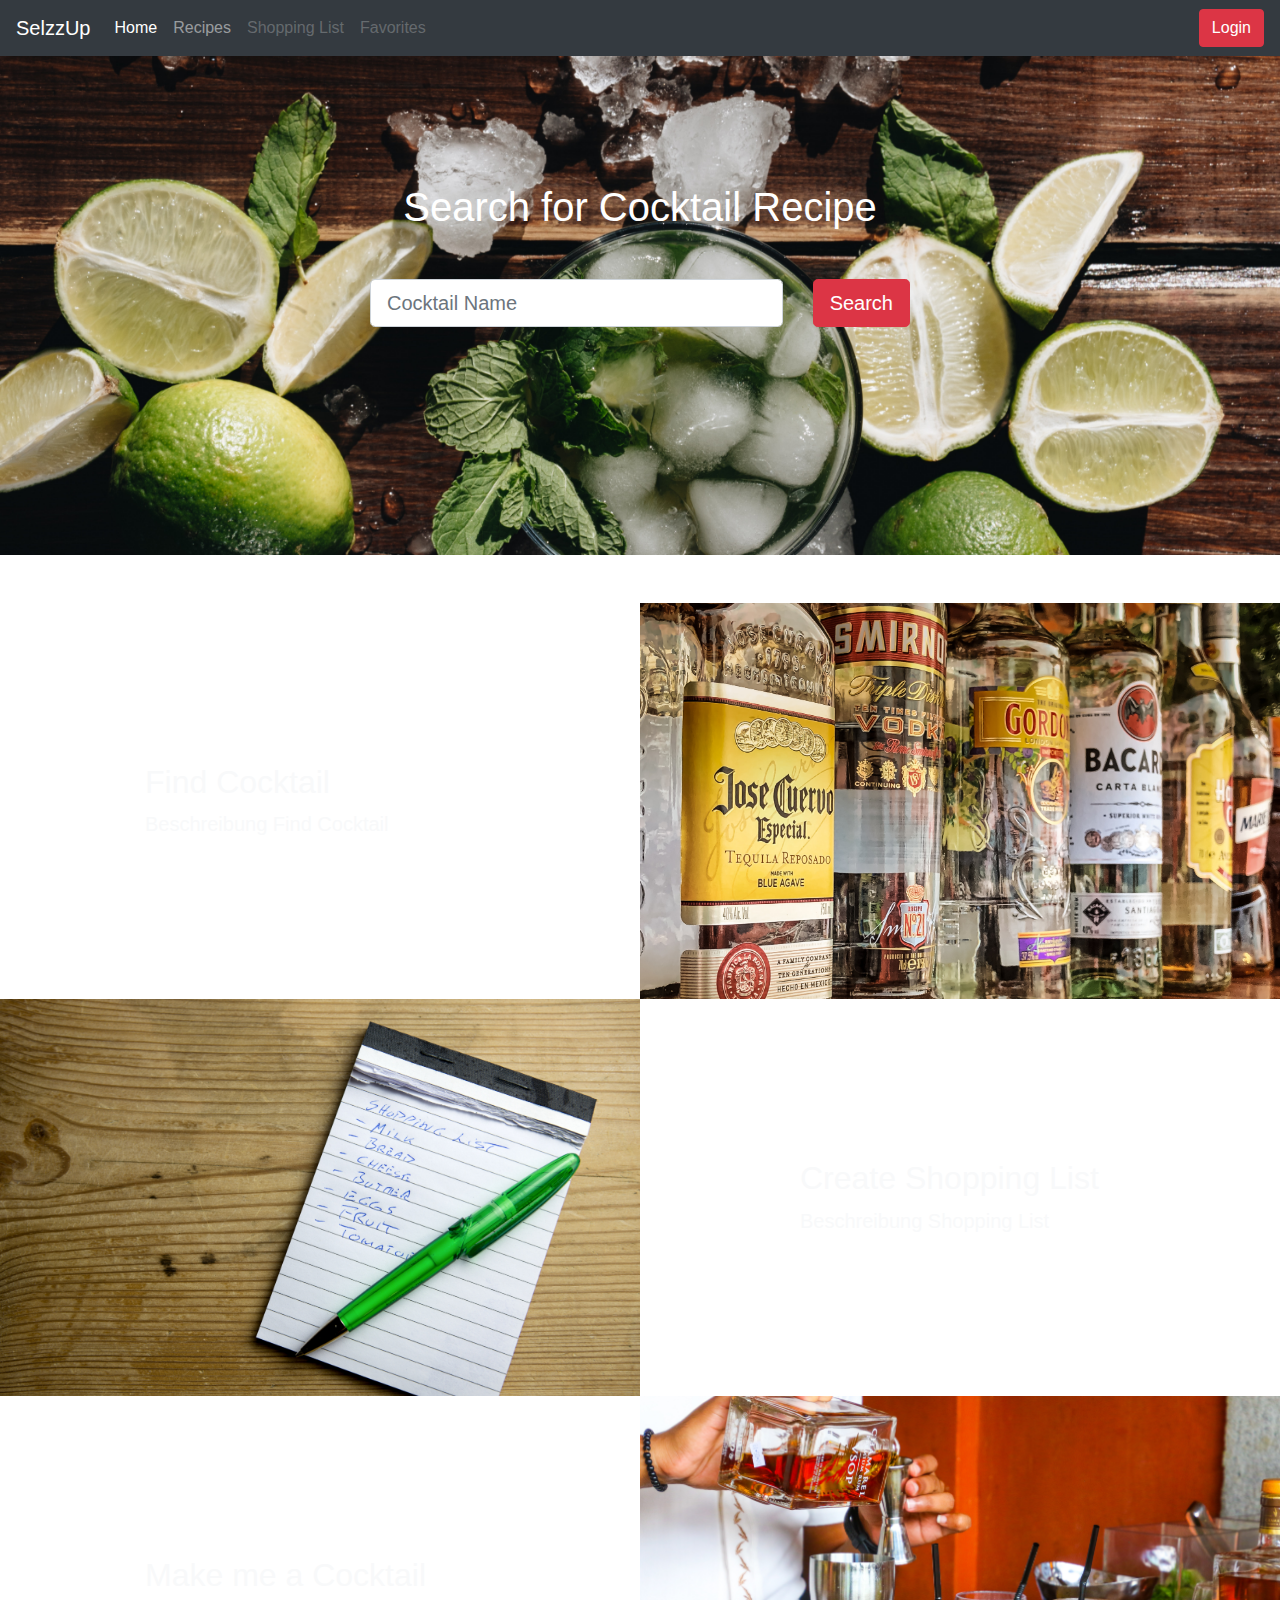
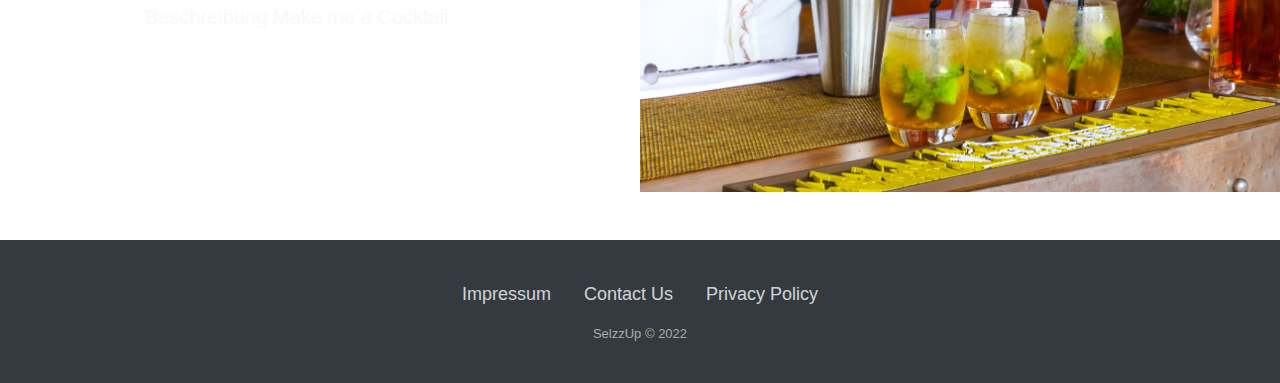
<file: index.html>
<!DOCTYPE html>
<html lang="de">
<head>
  <title>Cocktail</title>
  <meta charset="utf-8">
  <meta name="viewport" content="width=device-width, initial-scale=1">
  <link rel="stylesheet" href="https://stackpath.bootstrapcdn.com/bootstrap/4.3.1/css/bootstrap.min.css" integrity="sha384-ggOyR0iXCbMQv3Xipma34MD+dH/1fQ784/j6cY/iJTQUOhcWr7x9JvoRxT2MZw1T" crossorigin="anonymous">
  <script src="https://cdn.jsdelivr.net/npm/bootstrap@5.1.3/dist/js/bootstrap.bundle.min.js"></script>
  <link rel="stylesheet" href="css/style.css">
</head>
<body>
  <nav class="navbar navbar-expand-lg navbar-dark bg-dark fixed-top">
      <button class="navbar-toggler" type="button">
        <span class="navbar-toggler-icon"></span>
      </button>
      <a class="navbar-brand" href="#">SelzzUp</a>
      <div class="collapse navbar-collapse justify-content-between">
        <ul class="navbar-nav me-auto mb-2 mb-lg-0 ">
          <li class="nav-item">
            <a class="nav-link active" href="#">Home</a>
          </li>
          <li class="nav-item">
            <a class="nav-link" href="searchForCocktail.html">Recipes</a>
          </li>
          <li class="nav-item">
            <a class="nav-link disabled" href="#">Shopping List</a>
          </li>
          <li class="nav-item">
            <a class="nav-link disabled" href="#">Favorites</a>
          </li>
        </ul>
        <button class="btn btn-danger" onclick="window.location.href ='login.html';">Login</button>
        
      </div>
  </nav>
  <header class="masthead coverImageMain" >
    <div class="container position-relative">
        <div class="row justify-content-center">
            <div class="col-xl-6">
                <div class="text-center text-white">
                    <h1 class="mb-5">Search for Cocktail Recipe</h1>
                    <form class="form-search" id="cocktailNameForm">
                        <div class="row">
                            <div class="col">
                                <input class="form-control form-control-lg" id="cocktailName" type="cocktailName" placeholder="Cocktail Name"/>
                            </div>
                            <div class="col-auto"><button class="btn btn-danger btn-lg" id="submitButton" type="submit">Search</button></div>
                        </div>
                    </form>
                </div>
            </div>
        </div>
    </div>
  </header>
  <section class="showcase mt-5">
    <div class="container-fluid p-0">
        <div class="row g-0" onclick="location.href='searchForCocktail.html';">
            <div class="col-lg-6 order-lg-2 showcase-img" style="background-image: url('assets/alcohol_shelf.jpg')"></div>
            <div class="col-lg-6 order-lg-1 my-auto showcase-text">
                <h2 class="text-light">Find Cocktail</h2>
                <p class="lead mb-0 text-light">Beschreibung Find Cocktail</p>
            </div>
        </div>
        <div class="row g-0">
            <div class="col-lg-6 showcase-img" style="background-image: url('assets/shopping_list.jpg')"></div>
            <div class="col-lg-6 my-auto showcase-text">
                <h2 class="text-light">Create Shopping List</h2>
                <p class="lead mb-0 text-light">Beschreibung Shopping List</p>
            </div>
        </div>
        <div class="row g-0">
            <div class="col-lg-6 order-lg-2 showcase-img" style="background-image: url('assets/make_cocktail.jpg')"></div>
            <div class="col-lg-6 order-lg-1 my-auto showcase-text">
                <h2 class="text-light">Make me a Cocktail</h2>
                <p class="lead mb-0 text-light">Beschreibung Make me a Cocktail</p>
            </div>
        </div>
    </div>
</section>

  </div>
  <div class="footer-basic bg-dark footer-dark mt-5">
    <footer>
        <ul class="list-inline">
            <li class="list-inline-item text-light"><a href="#">Impressum</a></li>
            <li class="list-inline-item text-light"><a href="#">Contact Us</a></li>
            <li class="list-inline-item text-light"><a href="#">Privacy Policy</a></li>
        </ul>
        <p class="copyright">SelzzUp © 2022</p>
    </footer>
  </div>
<script src="https://code.jquery.com/jquery-3.3.1.slim.min.js" integrity="sha384-q8i/X+965DzO0rT7abK41JStQIAqVgRVzpbzo5smXKp4YfRvH+8abtTE1Pi6jizo" crossorigin="anonymous"></script>
<script src="https://cdnjs.cloudflare.com/ajax/libs/popper.js/1.14.7/umd/popper.min.js" integrity="sha384-UO2eT0CpHqdSJQ6hJty5KVphtPhzWj9WO1clHTMGa3JDZwrnQq4sF86dIHNDz0W1" crossorigin="anonymous"></script>
<script src="https://stackpath.bootstrapcdn.com/bootstrap/4.3.1/js/bootstrap.min.js" integrity="sha384-JjSmVgyd0p3pXB1rRibZUAYoIIy6OrQ6VrjIEaFf/nJGzIxFDsf4x0xIM+B07jRM" crossorigin="anonymous"></script>
</body>
</html>
</file>
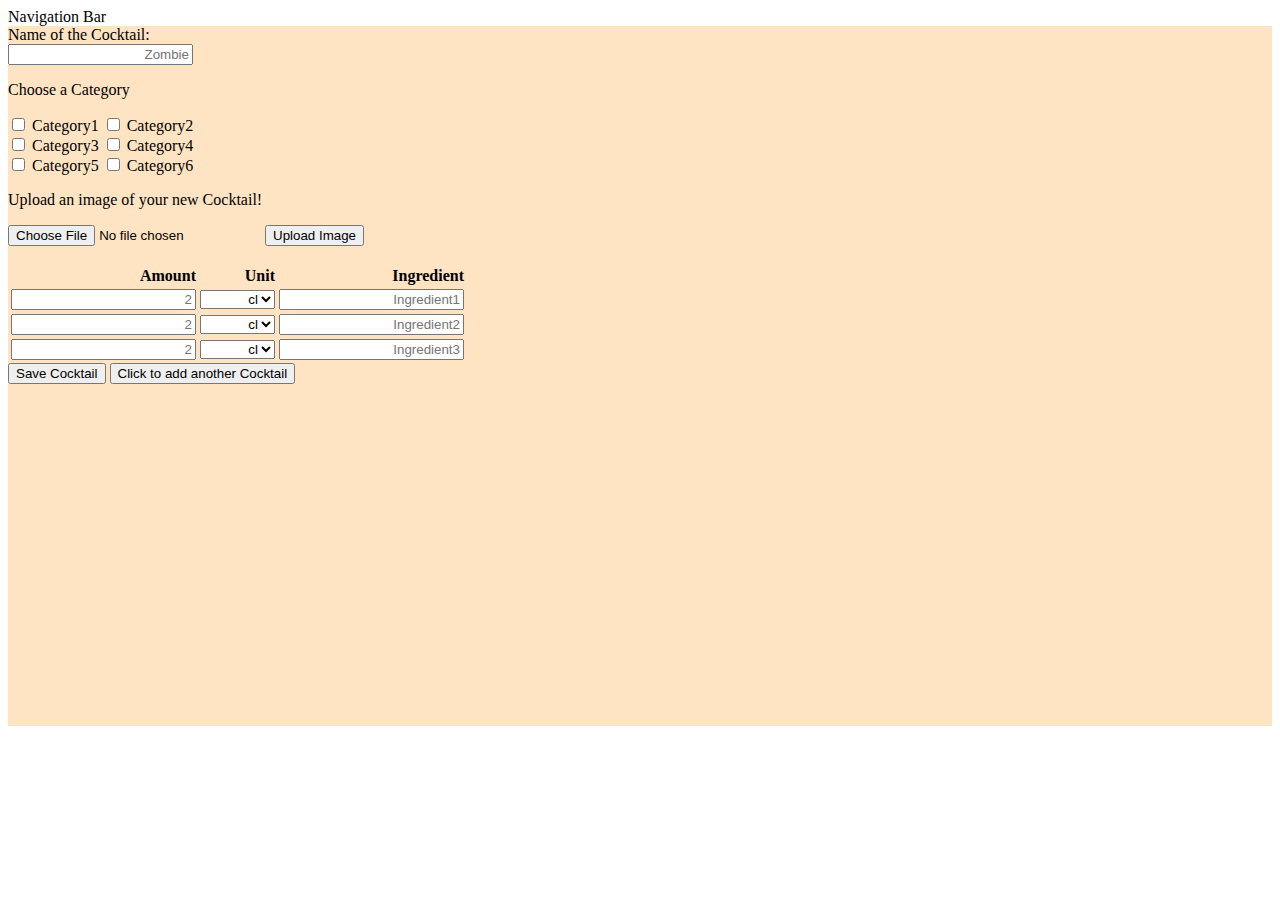
<file: Recipe_Cocktial_Website/createNewCocktail.html>
<!DOCTYPE html>
<html lang="en">
    <head>
        <meta charset="UTF-8">
        <meta http-equiv="X-UA-Compatible" content="IE=edge">
        <meta name="viewport" content="width=device-width, initial-scale=1.0">
        <title>Create new Cocktail</title>
        <link href="style.css" type="text/css" rel="stylesheet">
        <link href="https://cdn.jsdelivr.net/npm/bootstrap@5.0.2/dist/css/bootstrap.min.css" rel="stylesheet" integrity="sha384-EVSTQN3/azprG1Anm3QDgpJLIm9Nao0Yz1ztcQTwFspd3yD65VohhpuuCOmLASjC" crossorigin="anonymous">
        <script src="https://code.jquery.com/jquery-3.2.1.slim.min.js" integrity="sha384-KJ3o2DKtIkvYIK3UENzmM7KCkRr/rE9/Qpg6aAZGJwFDMVNA/GpGFF93hXpG5KkN" crossorigin="anonymous"></script>
        <script src="https://cdnjs.cloudflare.com/ajax/libs/popper.js/1.12.9/umd/popper.min.js" integrity="sha384-ApNbgh9B+Y1QKtv3Rn7W3mgPxhU9K/ScQsAP7hUibX39j7fakFPskvXusvfa0b4Q" crossorigin="anonymous"></script>
        <script src="https://maxcdn.bootstrapcdn.com/bootstrap/4.0.0/js/bootstrap.min.js" integrity="sha384-JZR6Spejh4U02d8jOt6vLEHfe/JQGiRRSQQxSfFWpi1MquVdAyjUar5+76PVCmYl" crossorigin="anonymous"></script>
    </head>
    <body>


        <div class="container-fluid">
            <div class="row justify-content-center">
                <div class="col-2">Navigation Bar</div>
            </div>
            <div class="row my-custom-row">
                <div>
                    <div class="cocktailname">Name of the Cocktail: </div>
                        <form class="cocktailplaceholder" action="createNewCocktail.html" mehtod="POST">
                            <input type="text" name="cocktailname" placeholder="Zombie">     
                        </form>

                
                </div>
                <div class="fixed-center ">
                    <div class="category col-sm-5"><p class=" text-left">Choose a Category</p></div>
                        <div  class="row justify-content-left col-5">
                            <div>
                                <input class="category col-lg-2" id="category1" type="checkbox" name="category1">
                                <label for="category1">Category1</label>
                                <input class="category col-lg-2" id="category2" type="checkbox" name="category2">
                                <label for="category2">Category2</label>
                            </div>
                        </div>
                        <div class="row justify-content-left col-5">
                            <div>
                                <input class="category col-lg-2" id="category3" type="checkbox" name="category3">
                                <label for="category3">Category3</label>
                                <input class="category col-lg-2" id="category4" type="checkbox" name="category4">
                                <label for="category4">Category4</label>
                            </div>
                        </div>
                        <div class="row justify-content-left col-5">
                            <div>
                                <input class="category col-lg-2" id="category5" type="checkbox" name="category5">
                                <label for="category5">Category5</label>
                                <input class="category col-lg-2" id="category6" type="checkbox" name="category6">
                                <label for="category6">Category6</label>
                            </div>
                        </div>
                    </div>
                <div>
                    <div class="uploadfile">
                        <form action="upload.php" method="post" enctype="multipart/form-data">
                            <p class="text-left">Upload an image of your new Cocktail!</p>
                            <input type="file" name="fileToUpload" id="fileToUpload" placeholder="Load in your photo">

                            <input type="submit" value="Upload Image" name="submit">   <br><br>
                        </form>
                    </div>
                    <table class="col-lg-offset-4"id="ingredientstable" >
                            <tr>
                                <th cope="col">Amount</th>
                                <th cope="col">Unit</th>
                                <th cope="col">Ingredient</th>
                            </tr>
                            <tr>
                                <th scope="row"><input class="amount" type="text" name="amount" placeholder="2"><br></th>
                                <th scope="row">
                                <select name="unit" id="unit">
                                    <option value="cl">cl</option>
                                    <option value="oz">oz</option>
                                    <option value="l">l</option>
                                    <option value="half a">half a</option>
                                    <option value="quater of">quater of</option>
                                    <option value="juice of">Juice of</option>
                                </select>
                                </th>
                                <th scope="row"><input class="ingredient" type="text" name="ingredient" placeholder="Ingredient1"><br></th>
                            </tr>
                            <tr>
                                <th scope="row"><input class="amount" type="text" name="amount" placeholder="2"><br></th>
                                <th scope="row">
                                    <select name="unit" id="unit">
                                        <option value="cl">cl</option>
                                        <option value="oz">oz</option>
                                        <option value="l">l</option>
                                        <option value="half a">half a</option>
                                        <option value="quater of">quater of</option>
                                        <option value="juice of">Juice of</option>
                                    </select>
                                    </th>
                            <th scope="row"><input class="ingredient" type="text" name="ingredient" placeholder="Ingredient2"><br><i</th>
                            </tr>
                            <tr>
                                <th scope="row"><input class="amount" type="text" name="amount" placeholder="2"><br></th>
                                <th scope="row">
                                    <select name="unit" id="unit">
                                        <option value="cl">cl</option>
                                        <option value="oz">oz</option>
                                        <option value="l">l</option>
                                        <option value="half a">half a</option>
                                        <option value="quater of">quater of</option>
                                        <option value="juice of">Juice of</option>
                                    </select>
                                    </th>
                            <th scope="row"><input class="ingredient" type="text" name="ingredient" placeholder="Ingredient3"><br><i</th>
                            </tr>
                    </table>

                </div>        
                <div id="buttonrow">
                    <button id="saveCocktail" onclick="SaveCocktail()">Save Cocktail</button> 
                    <button class="ingredient" id="addNewCocktail">Click to add another Cocktail</button>
                </div>

            </div>
        </div>  
        <script>

            function SaveCocktail()
            {
                alert("Your Cocktail has been saved!");
            }

            function deleterow() 
            {
                var table = document.getElementById("ingredientstable");
                var rowCount = table.rows.length;
                if(rowCount > 4)
                {
                    table.deleteRow(rowCount - 1);
                }
                if(rowCount == 5)
                    deleteButton();
            }  
            function deleteButton()
            {
                var button = document.getElementById("removeIngredient");
                button.remove(); 
            }

            function CreateRemoveButton() 
            {
                var table = document.getElementById("ingredientstable");
                var rowCount = table.rows.length;
                var el = document.getElementById("removeIngredient");
                if(!el && rowCount >= 4)
                {
                    var buttondiv = document.getElementById("buttonrow");
                    var button = document.createElement("BUTTON");
                    button.innerHTML="Remove Ingredient";
                    button.setAttribute("id", "removeIngredient");
                    button.setAttribute("onclick", "deleterow()");
                    button.setAttribute("class", "buttonrow");
                    buttondiv.appendChild(button);
                    rowCount++;
                }
            }

            document.getElementById("addNewCocktail").onclick = function () 
            {
                var ingredientstable = document.getElementById("ingredientstable");
                var rowCount = ingredientstable.rows.length;
                var MaxAmountOfIngredients = 15;

                if(rowCount <= MaxAmountOfIngredients)
                { 
                    CreateRemoveButton();
                    var select_node = document.createElement("select");
                    select_node.setAttribute("name", "unit");
                    select_node.setAttribute("id", "unit");
                    var option_node1 = document.createElement("option");
                    option_node1.setAttribute("value", "cl");
                    var option_node1_text = document.createTextNode("cl");
                    option_node1.appendChild(option_node1_text);

                    var option_node2 = document.createElement("option");
                    option_node2.setAttribute("value", "oz");
                    var option_node2_text = document.createTextNode("oz");
                    option_node2.appendChild(option_node2_text);

                    var option_node3 = document.createElement("option");
                    option_node3.setAttribute("value", "l");
                    var option_node3_text = document.createTextNode("l");
                    option_node3.appendChild(option_node3_text);

                    var option_node4 = document.createElement("option");
                    option_node4.setAttribute("value", "half a");
                    var option_node4_text = document.createTextNode("half a");
                    option_node4.appendChild(option_node4_text);

                    var option_node5 = document.createElement("option");
                    option_node5.setAttribute("value", "quater of");
                    var option_node5_text = document.createTextNode("quater of");
                    option_node5.appendChild(option_node5_text);

                    var option_node6 = document.createElement("option");
                    option_node6.setAttribute("value", "half a");
                    var option_node6_text = document.createTextNode("half a");
                    option_node6.appendChild(option_node6_text);

                    select_node.appendChild(option_node1);
                    select_node.appendChild(option_node2);
                    select_node.appendChild(option_node3);
                    select_node.appendChild(option_node4);
                    select_node.appendChild(option_node5);
                    select_node.appendChild(option_node6);

                    var amount_input = document.createElement("input");
                    amount_input.setAttribute("class", "amount");
                    amount_input.setAttribute("type", "text");
                    amount_input.setAttribute("name", "amount");
                    amount_input.setAttribute("placeholder", "2");

                    var ingredient_input = document.createElement("input");
                    ingredient_input.setAttribute("class", "ingredient");
                    ingredient_input.setAttribute("type", "text");
                    ingredient_input.setAttribute("name", "ingredient");
                    ingredient_input.setAttribute("placeholder", "Ingredient" + rowCount);

                    var td_node = document.createElement("th");
                    td_node.appendChild(amount_input);

                    var td_node1 = document.createElement("th");
                    td_node1.appendChild(select_node);

                    var td_node2 = document.createElement("th");
                    td_node2.appendChild(ingredient_input);

                    var tr_node = document.createElement("tr");
                    tr_node.appendChild(td_node);
                    tr_node.appendChild(td_node1);
                    tr_node.appendChild(td_node2);

                    var table_node = document.getElementsByTagName("table")[0];
                    table_node.appendChild(tr_node);
                }
            }
        </script>
    </body>
</html>
</file>
<file: css/style.css>
.navbar .login-btn {
  position: absolute;
  top: 0px;
  right: 15px;
}

@media (prefers-reduced-motion: no-preference) {
  :root {
    scroll-behavior: smooth;
  }
}

.main_content {
  padding-bottom: 2.5rem;
}

body{
  /*background-color: #343a40;*/
  padding-top: 55px;
  position: relative;
  min-height: 100vh;
}

@media (max-width: 979px) {
  body {
    padding-top: 0px;
  }
}
/*Filter Button*/
h2 button {
  all: inherit;
  border: 0;
  display: flex;
  justify-content: space-between;
  width: 100%;
  padding: 0.5em 0;
}

[aria-expanded] rect {
  fill: currentColor;
}


.center {
  margin: auto;
  width: 50%;
  border: 3px solid green;
  padding: 10px;
}

header.masthead{
  position: relative;
  background-size: cover;
  padding-top: 8rem;
  padding-bottom: 8rem;
}

.coverImageMain{
  background: url("../assets/Cocktail_Cover.jpg") no-repeat center center;
  height: 500px;
}

.coverImageFindCocktail{
  background: url("../assets/alcohol_shelf.jpg") no-repeat center center;
  height: 500px;
}

/*
body{
  background-color: #343a40;
}
*/

/* Style the collapsible content. Note: hidden by default */
.content {
  padding: 0 18px;
  display: none;
  overflow: hidden;
  background-color: transparent;
}


/* Card Styles */
.card-sl {
  border-radius: 8px;
  background-color: #51565B;
  box-shadow: 0 4px 8px 0 rgba(0, 0, 0, 0.2), 0 6px 20px 0 rgba(0, 0, 0, 0.19);
}

.card-image img {
  max-height: 100%;
  max-width: 100%;
  border-radius: 8px 8px 0px 0;
}

.card-action {
  position: relative;
  float: right;
  margin-top: -25px;
  margin-right: 20px;
  z-index: 2;
  color: #E26D5C;
  background: #fff;
  border-radius: 100%;
  padding: 15px;
  font-size: 15px;
  box-shadow: 0 1px 2px 0 rgba(0, 0, 0, 0.2), 0 1px 2px 0 rgba(0, 0, 0, 0.19);
}

.card-action:hover {
  color: #fff;
  background: #E26D5C;
}
.cocktail_cover_img{
  height: 200px;
  width: 200px;
}

.card-heading {
  font-size: 18px;
  font-weight: bold;
  background: #fff;
  padding: 10px 15px;
}

.card-text {
  padding: 10px 15px;
  font-size: 14px;
  color: #636262;
}

.card-button {
  display: flex;
  justify-content: center;
  padding: 10px 0;
  width: 100%;
  border-radius: 0 0 8px 8px;
}

/*Divider*/
.divider{
  height: 30px;
}

/*Home Options Grid*/
.showcase .showcase-img{
  min-height: 20rem;
  background-size: cover;
}
.showcase-text{
  padding:10rem;
}

.showcase{
  background-color: white;
}


/*Footer*/
.footer-basic {
  padding:40px 0;
  background-color:#ffffff;
  color:#4b4c4d;
}

#footer {
  position: absolute;
  bottom: 0;
  width: 100%;
  height: 2.5rem;            
}

.footer-basic ul {
  padding:0;
  list-style:none;
  text-align:center;
  font-size:18px;
  line-height:1.6;
  margin-bottom:0;
}

.footer-basic li {
  padding:0 10px;
}

.footer-basic ul a {
  color:inherit;
  text-decoration:none;
  opacity:0.8;
}

.footer-basic ul a:hover {
  opacity:1;
}


.footer-basic .social {
  text-align:center;
  padding-bottom:25px;
}

.footer-basic .social > a {
  font-size:24px;
  width:40px;
  height:40px;
  line-height:40px;
  display:inline-block;
  text-align:center;
  border-radius:50%;
  border:1px solid #ccc;
  margin:0 8px;
  color:inherit;
  opacity:0.75;
}

.footer-basic .social > a:hover {
  opacity:0.9;
}

.footer-basic .copyright {
  margin-top:15px;
  text-align:center;
  font-size:13px;
  color:#aaa;
  margin-bottom:0;
}


/*New Cocktail Page*/
input#btn_import_img{
  width: 200px;
}
input#image_url{
  width: 200px;
}
</file>
<file: Recipe_Cocktial_Website/style.css>
.my-custom-row
{
    background-color: bisque;
    height: 700px;
}


input[type ='text']::placeholder
{
    text-align: right;
}


table tr, table tr * 
{
    text-align: right;
}
</file>
